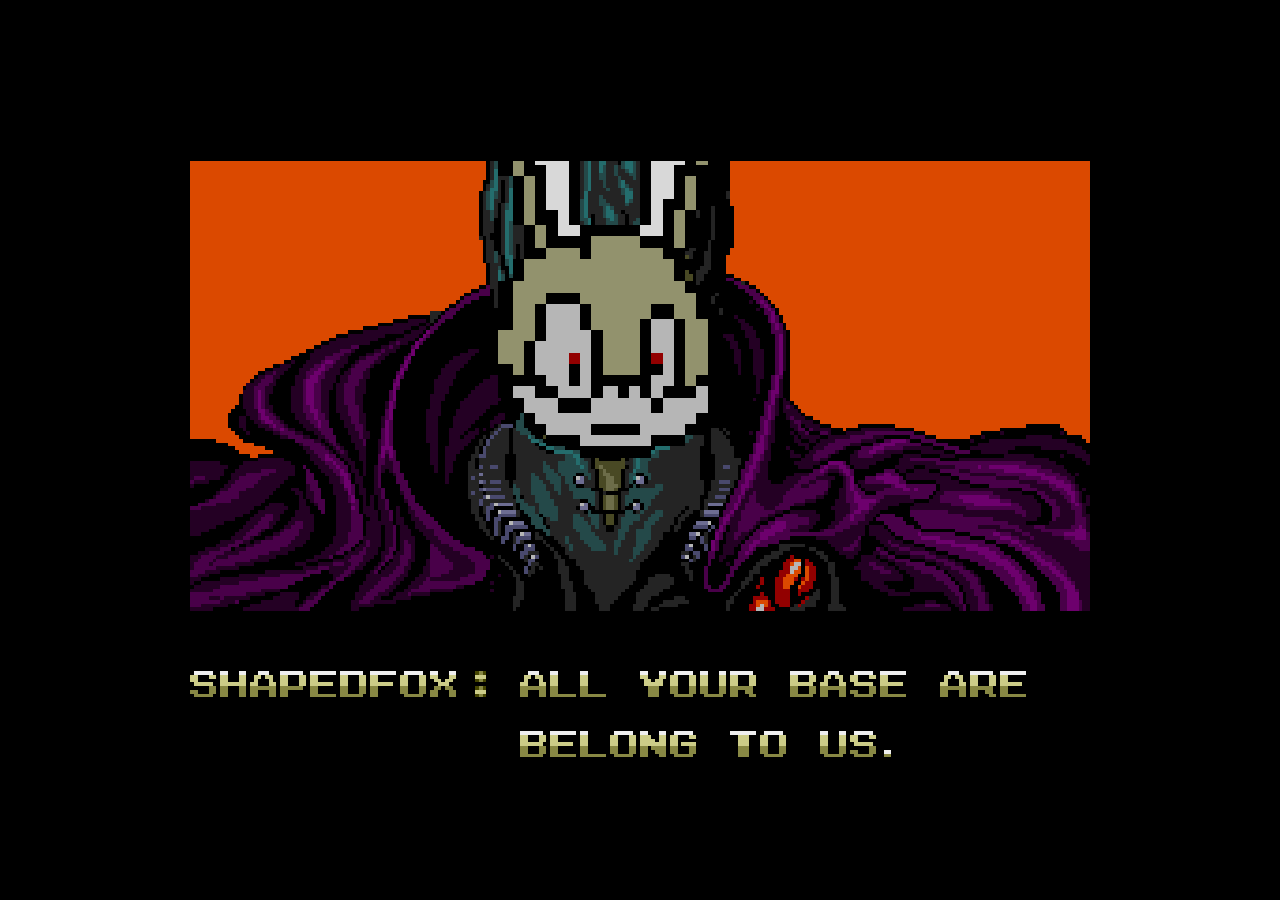
<file: allyourbasearebelongtous.html>
<!DOCTYPE html>
<html>
<head>
    <title>ALL YOUR BASE ARE BELONG TO US</title>
    <style>
        body, html {
            height: 100%;
            overflow: hidden;
        }
    </style>
</head>
<body style="background-color: black; display: flex; margin: auto; justify-content: center; align-content: center;">
    <img src="media/images/jokes/allyourbasearebelongtous.png" alt="play" style="height: 100%; image-rendering: pixelated;">
</body>
</html>
</file>
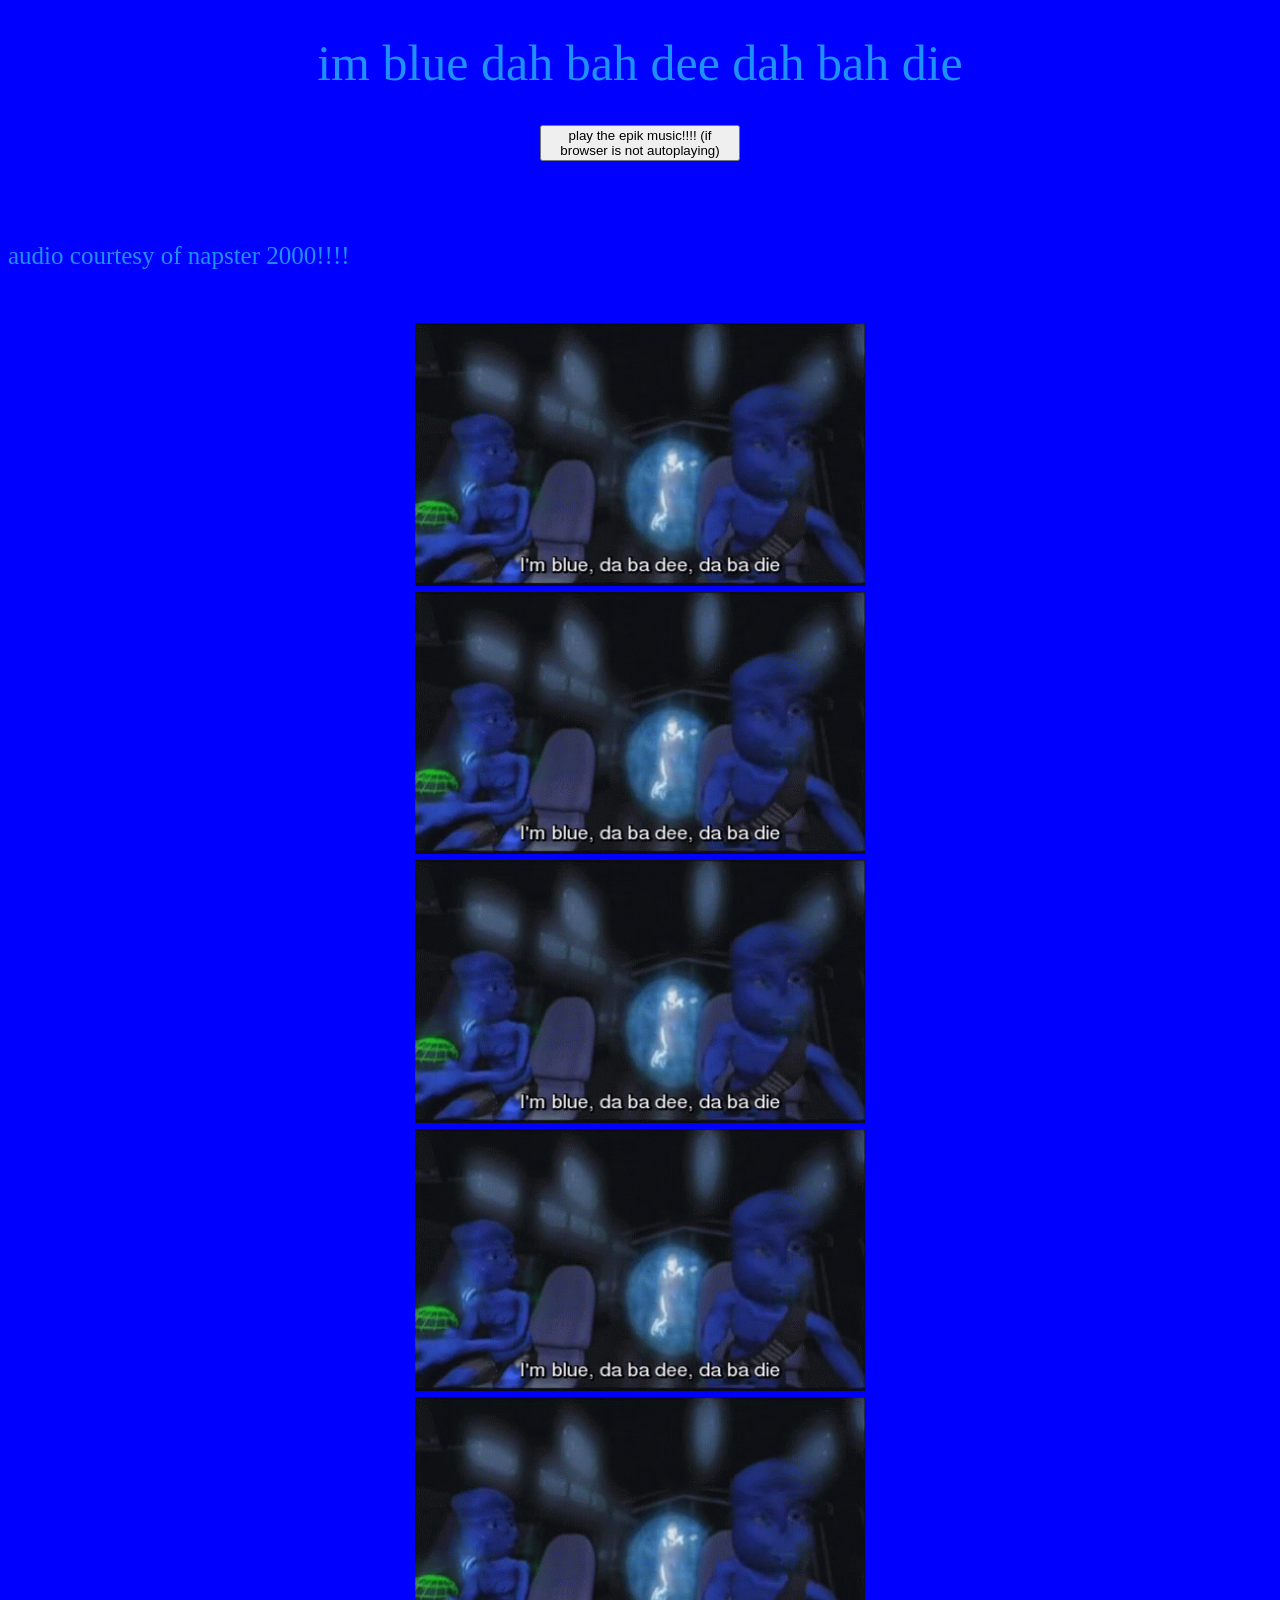
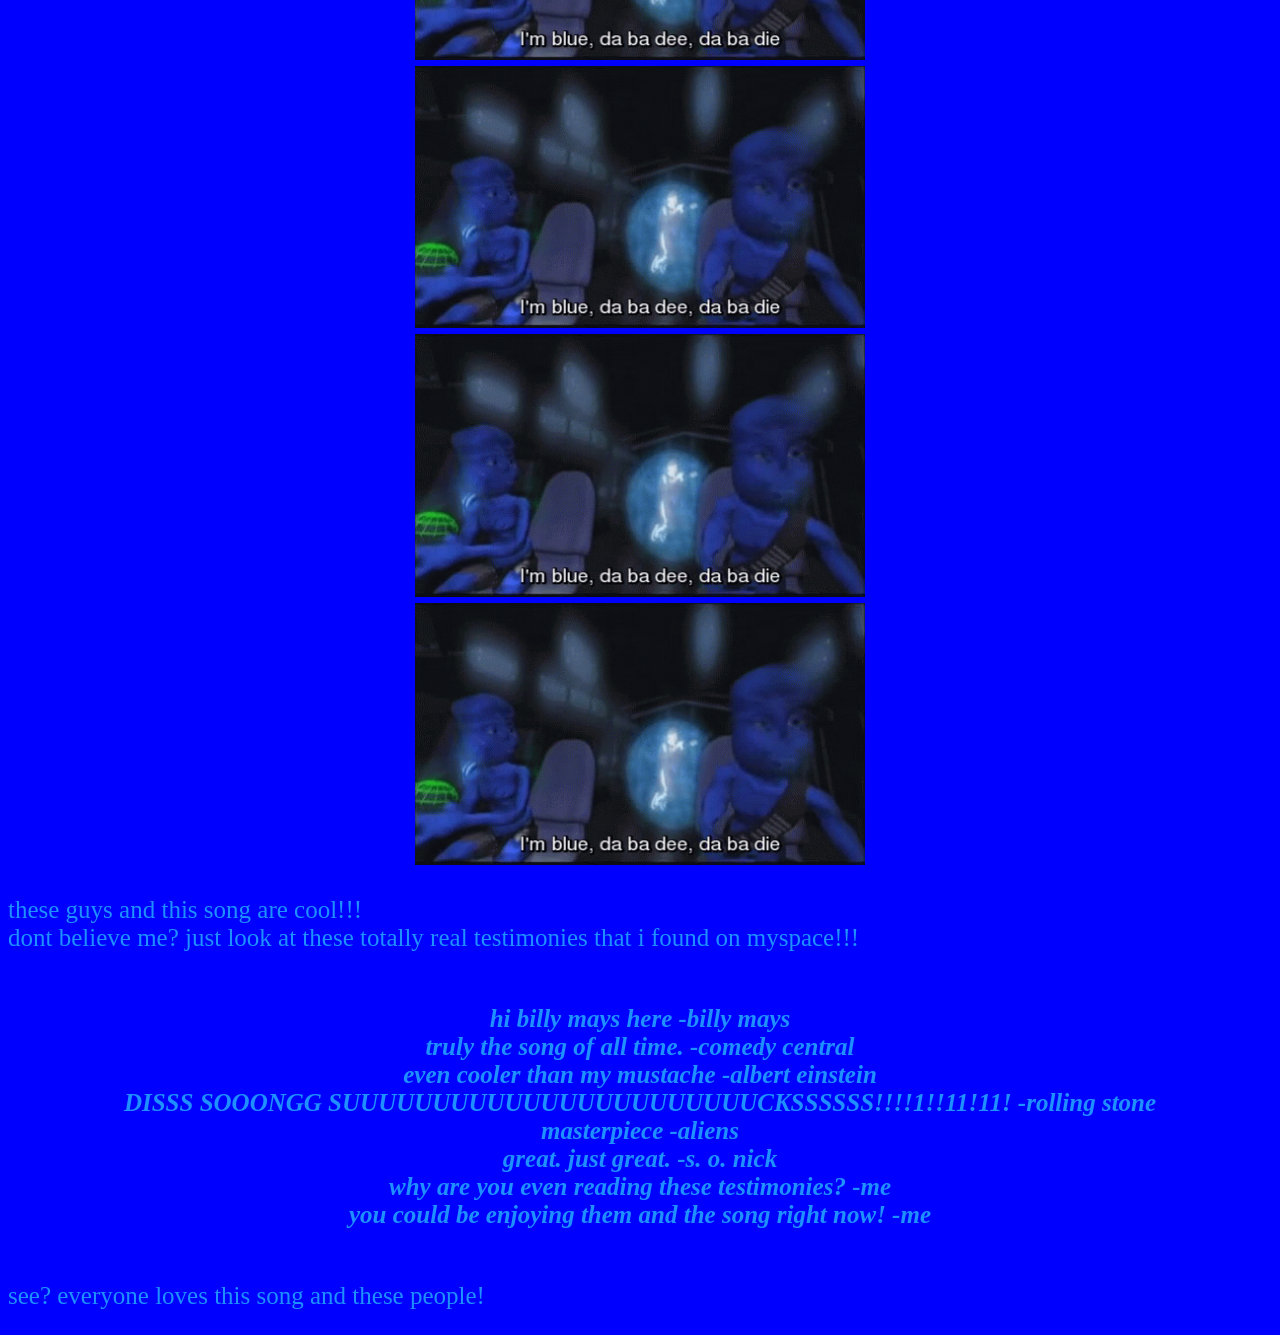
<file: blue.html>
<!DOCTYPE html>
<html>
<head>
    <meta charset="UTF-8">
    <title>Blue</title>
    <style>
        body {
            font-size: 25px;
            font-family: "Comic Sans MS", "Comic Neue", cursive;
            color: dodgerblue;
        }
        h1 {
            font-size: 50px;
            text-align: center;
            font-weight: normal;
        }
    </style>
</head>
<body style="background-color:blue">
    <h1>im blue dah bah dee dah bah die</h1>
    <button id="play" onclick="whenPlayButtonClicked()" style="width: 15em; margin: auto; display: inherit;">
        play the epik music!!!! (if browser is not autoplaying)
    </button><br>
    <audio id="blueaudio" loop src="media/sounds/imblue.mp3" type="audio/mp3">
        Browser doesn't support audio? Sucks to be you. You're missing out on peak music right here.
    </audio><br>
    <p>audio courtesy of napster 2000!!!!</p><br>
    <div style="width: 450px; margin: auto;">
        <img src="media/images/jokes/imblue.gif" alt="vibin blue person" srcset="" width="450px">
        <img src="media/images/jokes/imblue.gif" alt="vibin blue person" srcset="" width="450px">
        <img src="media/images/jokes/imblue.gif" alt="vibin blue person" srcset="" width="450px">
        <img src="media/images/jokes/imblue.gif" alt="vibin blue person" srcset="" width="450px">
        <img src="media/images/jokes/imblue.gif" alt="vibin blue person" srcset="" width="450px">
        <img src="media/images/jokes/imblue.gif" alt="vibin blue person" srcset="" width="450px">
        <img src="media/images/jokes/imblue.gif" alt="vibin blue person" srcset="" width="450px">
        <img src="media/images/jokes/imblue.gif" alt="vibin blue person" srcset="" width="450px">
    </div>
    <audio id="blueaudio" loop src="media/sounds/imblue.mp3" type="audio/mp3">
        Browser doesn't support audio? Sucks to be you. You're missing out on peak music right here.
    </audio>
    <script>
        var ba = document.getElementById("blueaudio");
        window.addEventListener('load', function() {
            document.getElementById("play").click();
        });
        function whenPlayButtonClicked() {
            ba.play();
        }
    </script>
    <button id="circumvention" onclick="whenCircumventButtonClicked()" style="display: none;">nice</button>
    <p>these guys and this song are cool!!!<br>
    dont believe me? just look at these totally real testimonies that i found on myspace!!!<br><br></p>
    <b style="text-align: center; display: inherit;"><i>hi billy mays here -billy mays<br>
    truly the song of all time. -comedy central<br>
    even cooler than my mustache -albert einstein<br>
    DISSS SOOONGG SUUUUUUUUUUUUUUUUUUUUUUUCKSSSSSS!!!!1!!11!11! -rolling stone<br>
    masterpiece -aliens<br>
    great. just great. -s. o. nick<br>
    why are you even reading these testimonies? -me<br>
    you could be enjoying them and the song right now! -me<br><br></i></b>
    <p>see? everyone loves this song and these people!</p>
</body>
</html>
</file>
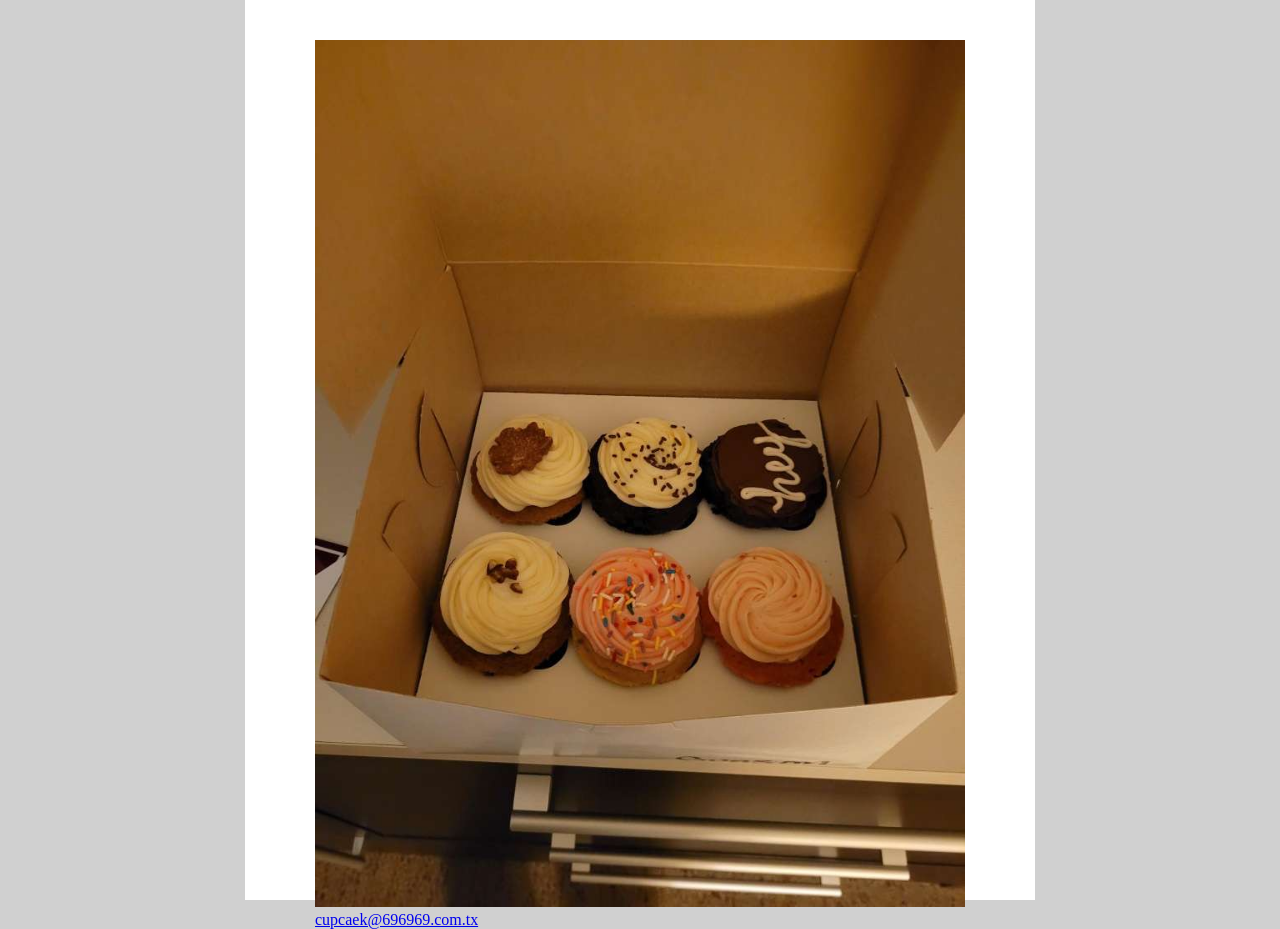
<file: cupcake.html>
<!DOCTYPE html>
<html>
<head>
    <meta charset="UTF-8">
    <style>
        body, html {
            overflow: hidden;
             background-color: #d0d0d0;
            margin: 0;
        }
        #explosioncont {
            position: fixed;
            top: 0;
            left: 0;
            width: 100%;
            height: 100%;
            display: flex;
            justify-content: center;
            align-items: center;
            z-index: 2147483647;
            object-fit: cover;
        }
        #explosioncontcanvas {
            width: 100%;
            height: 100%;
            object-fit: cover;
        }
        .hidden {
            display: none;
        }
        #fullcontainer {
            width: 650px;
            background-color: #FFF;
            padding: 40px 70px;
            margin: auto;
            position: absolute;
            top: 0px;
            bottom: 0px;
            left: 50%;
            margin-left: -395px;
        }
        #cupcakesoldier {
            position: absolute;
            right: 0;
            z-index: 50;
        }
    </style>
</head>
<body>
    <a id="cupcakesoldier"></a>
    <div id="fullcontainer">
    <a class=".container">
        <img src="media/images/jokes/cupcake.jpg" alt="send cupcake pics" srcset="" width="100%">
    </a>
    <a href="cupcake.html#cupcaek@696969.com.tx">cupcaek@696969.com.tx</a>
    <div id="canvas" class="hidden">
        <video id="explosioncont" muted>
            <source src="media/videos/gsexplosion.mp4" type="video/mp4">
            Your browser does not support the video tag.
        </video>
    </div>
    <span class="cupcaek@696969.com.tx" id="cupcaek@696969.com.tx">
        <script>
            const canvas = document.getElementById('canvas');
            const delay = ms => new Promise(res => setTimeout(res, ms));
            var timeslinkpressed = 0;

            var explosioncont = document.getElementById('explosioncont');
            explosioncont.onended = function() {
                history.go(-2)
            };

            window.addEventListener('popstate', function(event) {
                if (window.location.href.includes('cupcake.html#cupcaek@696969.com.tx')) {
                    if (timeslinkpressed === 0) {
                        timeslinkpressed = 1;
                        var robotsoldier = document.createElement("img");
                        robotsoldier.src = "media/images/jokes/robotsoldier.png";
                        robotsoldier.width = 370; // width in pixels
                        robotsoldier.height = 591; // height in pixels
                        robotsoldier.alt = 'insert pic of tf2 robot soldier here';
                        robotsoldier.style.cssFloat = "right";
                        document.getElementById('cupcakesoldier').appendChild(robotsoldier);
                        var cmerecupcake = new Audio('media/sounds/cmerecupcake.ogg');
                        var soundexplosion = new Audio('media/sounds/gsexplosion.ogg');
                        cmerecupcake.play();
                        const cupcakeexpdelay = async () => {
                            await delay(1200);
                            explosioncont.play();
                            soundexplosion.play();
                            canvas.classList.remove('hidden');
                        };
                        cupcakeexpdelay();
                    }
                }
            });
        </script>
    </span>
    </div>
</body>
</html>
</file>
